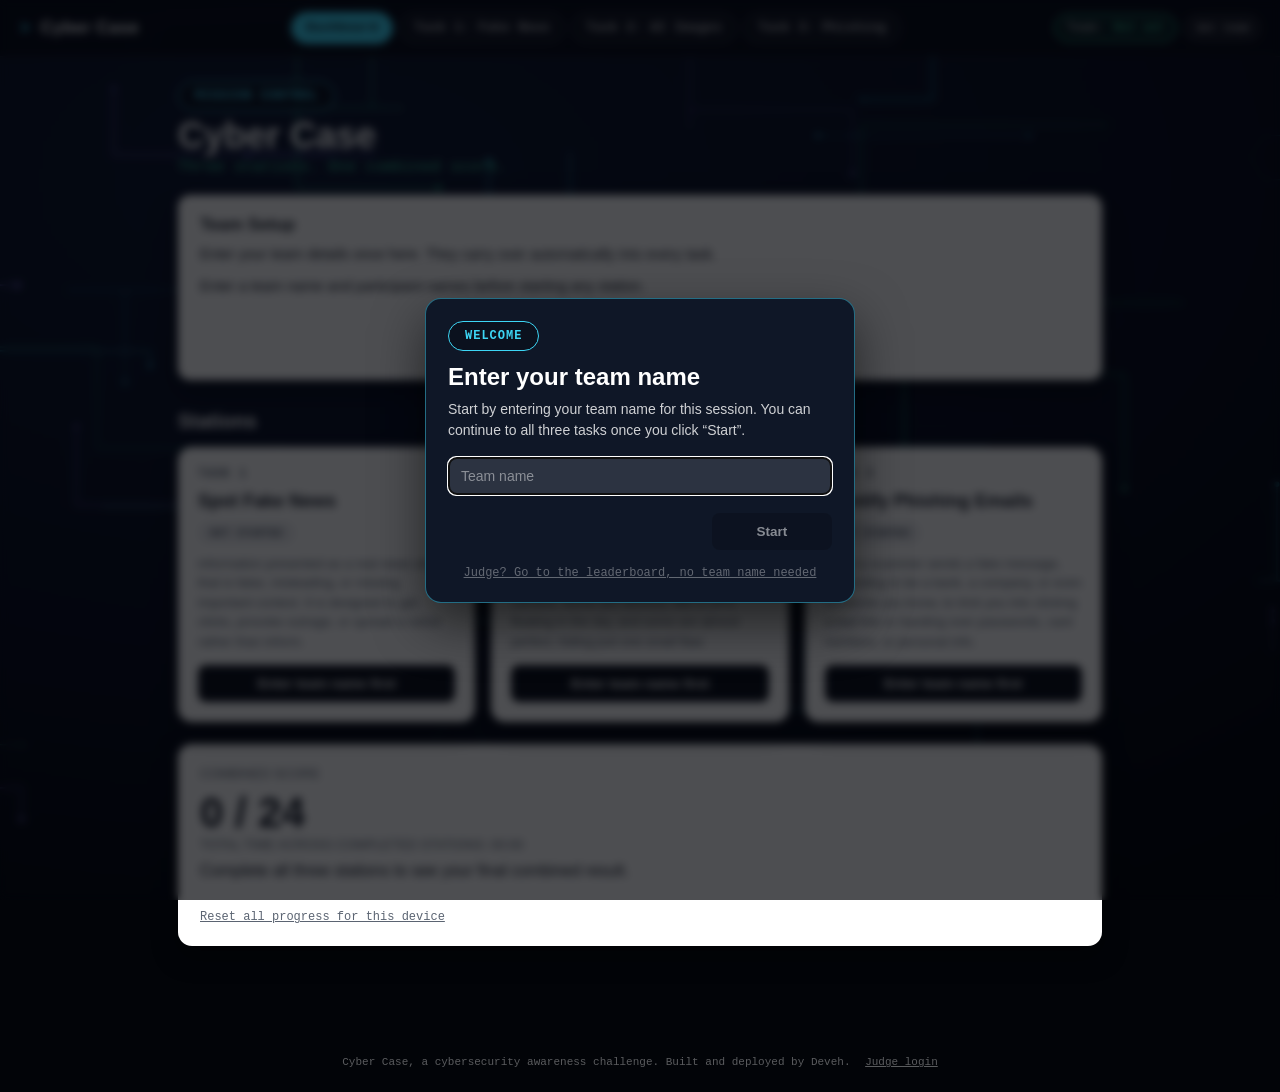
<file: index.html>
<!DOCTYPE html>
<html lang="en">
<head>
<meta charset="UTF-8" />
<meta name="viewport" content="width=device-width, initial-scale=1.0" />
<title>Cyber Case</title>
<link rel="stylesheet" href="css/style.css" />
</head>
<body>
  <nav class="navbar" id="navbar"></nav>

  <div class="wrap">
    <section class="view" id="view-dashboard"></section>
    <section class="view" id="view-fakenews"></section>
    <section class="view" id="view-aiimages"></section>
    <section class="view" id="view-phishing"></section>
  </div>

  <div class="welcome-modal-backdrop" id="welcomeModalBackdrop" hidden>
    <div class="welcome-modal" role="dialog" aria-modal="true" aria-labelledby="welcomeModalTitle">
      <div class="welcome-modal-header">
        <span class="chip">WELCOME</span>
      </div>
      <h2 id="welcomeModalTitle">Enter your team name</h2>
      <p>Start by entering your team name for this session. You can continue to all three tasks once you click “Start”.</p>
      <input class="team-input modal-input" id="welcomeTeamNameInput" placeholder="Team name" maxlength="60" />
      <div class="modal-actions">
        <button class="task-btn modal-start-btn" id="welcomeStartBtn">Start</button>
      </div>
      <a class="footer-admin-link modal-admin-link" href="admin.html">Judge? Go to the leaderboard, no team name needed</a>
    </div>
  </div>

  <footer class="app-footer">Cyber Case, a cybersecurity awareness challenge. Built and deployed by Deveh. <a class="footer-admin-link" href="admin.html">Judge login</a></footer>

  <script src="js/data.js"></script>
  <script src="js/config.js"></script>
  <script src="js/sync.js"></script>
  <script src="js/app.js"></script>
</body>
</html>
</file>
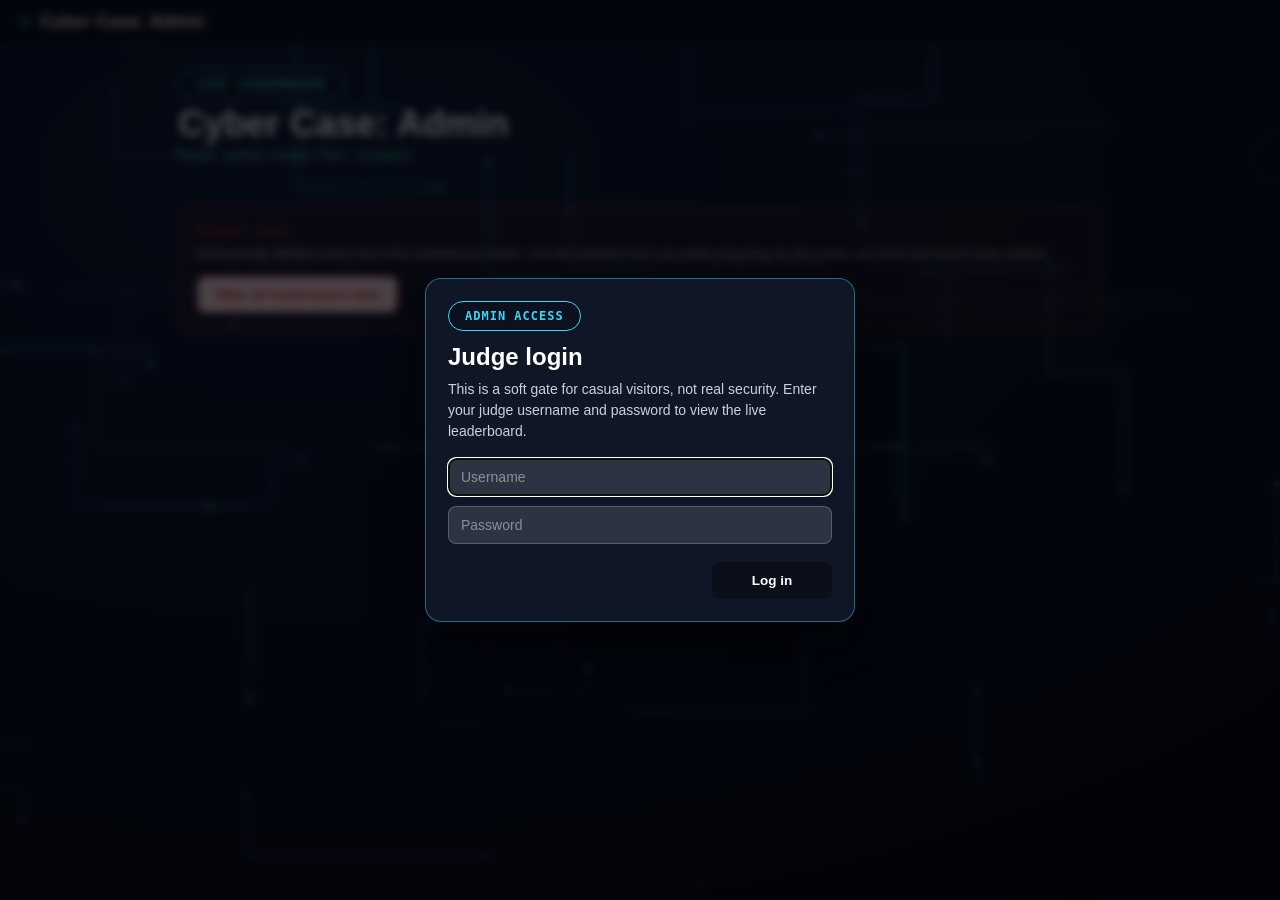
<file: admin.html>
<!DOCTYPE html>
<html lang="en">
<head>
<meta charset="UTF-8" />
<meta name="viewport" content="width=device-width, initial-scale=1.0" />
<title>Cyber Case: Admin</title>
<link rel="stylesheet" href="css/style.css" />
</head>
<body>
  <nav class="navbar" id="navbar">
    <div class="brand"><span class="dot">&gt;</span> Cyber Case: Admin</div>
  </nav>

  <div class="wrap">
    <section class="view active" id="view-admin">
      <div class="chip">LIVE LEADERBOARD</div>
      <h1>Cyber Case: Admin</h1>
      <div class="subtitle">Read only view for judges</div>
      <div class="admin-status-row">
        <span class="admin-updated" id="loggedInAs"></span>
        <span class="admin-updated">
          <span id="lastUpdated"></span>
          <span class="connection-warning" id="connectionWarning" hidden>Having trouble reaching the leaderboard, retrying...</span>
        </span>
      </div>
      <div id="leaderboardRegion"></div>

      <div class="danger-zone">
        <div class="danger-zone-title">Danger zone</div>
        <p class="danger-zone-desc">Permanently deletes every row in the leaderboard sheet. Use this between test runs while preparing for the event, not once real teams have started.</p>
        <button class="wipe-btn" id="wipeAllBtn">Wipe all leaderboard data</button>
        <span class="admin-updated" id="wipeStatus"></span>
      </div>
    </section>
  </div>

  <!-- This login check is NOT real security. It is a soft gate to keep
       casual visitors from opening the leaderboard by accident, nothing
       more. This is a static site with no server to enforce anything, and
       the accounts themselves live in plain text in js/admin-config.js for
       anyone who views source on this page. Do not use this page to show
       or protect anything sensitive. -->
  <div class="welcome-modal-backdrop" id="accessModalBackdrop">
    <div class="welcome-modal" role="dialog" aria-modal="true" aria-labelledby="accessModalTitle">
      <div class="welcome-modal-header"><span class="chip">ADMIN ACCESS</span></div>
      <h2 id="accessModalTitle">Judge login</h2>
      <p>This is a soft gate for casual visitors, not real security. Enter your judge username and password to view the live leaderboard.</p>
      <input class="team-input modal-input" id="accessUsernameInput" placeholder="Username" style="margin-bottom: 10px;" />
      <input class="team-input modal-input" id="accessPasswordInput" type="password" placeholder="Password" />
      <div class="modal-actions">
        <button class="task-btn modal-start-btn" id="accessStartBtn">Log in</button>
      </div>
      <p class="access-error" id="accessError" hidden>Incorrect username or password, try again.</p>
    </div>
  </div>

  <footer class="app-footer">Cyber Case: Admin, read only leaderboard for judges. Built and deployed by Deveh.</footer>

  <script src="js/config.js"></script>
  <script src="js/admin-config.js"></script>
  <script src="js/admin.js"></script>
</body>
</html>
</file>
<file: css/style.css>
:root {
  --cyan: #3DD6F5;
  --green: #39E0A4;
  --purple: #8B7CF6;
  --ink: #0B0F1A;
  --white: #FFFFFF;
  --dark-txt: #1A1F2B;
  --muted: #5B6472;
  --good-bg: #D4EDDA;
  --good-txt: #1E7A46;
  --bad-bg: #F8D7DA;
  --bad-txt: #B3261E;
  --maxw: 960px;
}

* { box-sizing: border-box; }
html, body { margin: 0; padding: 0; }
body {
  font-family: -apple-system, "Segoe UI", Roboto, Arial, sans-serif;
  color: var(--white);
  background: #020408 url("../images/circuit-bg.svg") center / cover no-repeat fixed;
  min-height: 100vh;
}

a { color: inherit; }

/* ---------- Top navigation ---------- */
.navbar {
  position: sticky;
  top: 0;
  z-index: 50;
  display: flex;
  align-items: center;
  justify-content: space-between;
  gap: 12px;
  padding: 12px 20px;
  background: rgba(6, 10, 20, 0.85);
  backdrop-filter: blur(8px);
  border-bottom: 1px solid rgba(255, 255, 255, 0.08);
  flex-wrap: wrap;
}
.brand {
  display: flex;
  align-items: center;
  gap: 10px;
  font-weight: 800;
  font-size: 17px;
  letter-spacing: 0.5px;
  white-space: nowrap;
}
.brand .dot { color: var(--cyan); }
.navlinks {
  display: flex;
  gap: 6px;
  flex-wrap: wrap;
  overflow-x: auto;
}
.navlink {
  font-family: ui-monospace, Consolas, monospace;
  font-size: 12.5px;
  font-weight: 700;
  letter-spacing: 0.5px;
  padding: 8px 14px;
  border-radius: 999px;
  border: 1px solid rgba(255, 255, 255, 0.15);
  background: rgba(255, 255, 255, 0.04);
  color: rgba(255, 255, 255, 0.75);
  text-decoration: none;
  white-space: nowrap;
  cursor: pointer;
  transition: all 0.15s ease;
}
.navlink:hover { border-color: var(--cyan); color: var(--white); }
.navlink.active { background: var(--cyan); color: var(--ink); border-color: var(--cyan); }
.navlink .done-mark { margin-left: 6px; color: var(--green); }
.navlink.active .done-mark { color: var(--ink); }

.team-pill-wrap {
  display: flex;
  align-items: center;
  gap: 8px;
  flex-wrap: wrap;
}
.team-pill {
  font-family: ui-monospace, Consolas, monospace;
  font-size: 12px;
  color: var(--green);
  background: rgba(57, 224, 164, 0.1);
  border: 1px solid var(--green);
  border-radius: 999px;
  padding: 6px 12px;
  white-space: nowrap;
}
.team-pill-label {
  color: var(--white);
  opacity: 0.82;
  margin-right: 4px;
}
.team-pill-btn {
  border: 1px solid rgba(255, 255, 255, 0.22);
  background: rgba(255, 255, 255, 0.06);
  color: var(--white);
  border-radius: 999px;
  padding: 6px 10px;
  cursor: pointer;
  font-family: ui-monospace, Consolas, monospace;
  font-size: 11px;
}
.team-pill-btn:hover { border-color: var(--cyan); color: var(--cyan); }

/* ---------- Layout ---------- */
.wrap {
  max-width: var(--maxw);
  margin: 0 auto;
  padding: 24px 18px 90px;
}
.view { display: none; }
.view.active { display: block; }

h1 { font-size: clamp(24px, 5vw, 36px); margin: 4px 0 2px; font-weight: 800; }
.subtitle {
  font-family: ui-monospace, Consolas, monospace;
  color: var(--green);
  font-size: clamp(12px, 2.4vw, 14px);
  letter-spacing: 1px;
  margin-bottom: 20px;
}

.chip {
  display: inline-block;
  padding: 7px 16px;
  border-radius: 999px;
  background: rgba(11, 15, 26, 0.7);
  border: 1px solid var(--cyan);
  color: var(--cyan);
  font-family: ui-monospace, Consolas, monospace;
  font-size: 12px;
  font-weight: 700;
  letter-spacing: 1px;
}

.card {
  background: var(--white);
  color: var(--dark-txt);
  border-radius: 12px;
  padding: 20px 22px;
  box-shadow: 0 10px 30px rgba(0, 0, 0, 0.45);
  margin-bottom: 18px;
}
.card h2 { font-size: 17px; margin: 0 0 8px; }
.card p { font-size: 14.5px; line-height: 1.55; margin: 0; }
.term { font-family: ui-monospace, Consolas, monospace; font-weight: 700; }

/* ---------- How it works cards ---------- */
.how-grid {
  display: flex;
  flex-wrap: wrap;
  gap: 14px;
  margin-bottom: 24px;
}
.how-card {
  background: var(--white);
  color: var(--dark-txt);
  border-radius: 12px;
  padding: 18px;
  box-shadow: 0 8px 22px rgba(0, 0, 0, 0.4);
  flex: 1 1 220px;
}
.how-icon { font-size: 26px; margin-bottom: 8px; }
.how-t { font-weight: 700; font-size: 14.5px; margin-bottom: 6px; }
.how-d { font-size: 12.5px; color: var(--muted); line-height: 1.5; }

/* ---------- Team form ---------- */
.team-input {
  width: 100%;
  padding: 10px 12px;
  border-radius: 8px;
  border: 1px solid rgba(255, 255, 255, 0.25);
  background: rgba(255, 255, 255, 0.06);
  color: var(--white);
  font-size: 14px;
}
.team-input::placeholder { color: rgba(255, 255, 255, 0.45); }
.team-row {
  display: flex;
  flex-wrap: wrap;
  gap: 10px;
  margin-bottom: 10px;
}
.team-row .team-input { flex: 1 1 220px; }

/* ---------- Welcome modal ---------- */
.welcome-modal-backdrop {
  position: fixed;
  inset: 0;
  z-index: 100;
  display: flex;
  align-items: center;
  justify-content: center;
  padding: 18px;
  background: rgba(2, 4, 8, 0.7);
  backdrop-filter: blur(4px);
}
.welcome-modal {
  width: min(100%, 430px);
  background: #0f1727;
  border: 1px solid rgba(61, 214, 245, 0.45);
  border-radius: 16px;
  box-shadow: 0 20px 50px rgba(0, 0, 0, 0.55);
  padding: 22px;
  color: var(--white);
}
.welcome-modal-header { margin-bottom: 12px; }
.welcome-modal h2 { margin: 0 0 8px; font-size: 24px; }
.welcome-modal p { margin: 0 0 16px; color: rgba(255, 255, 255, 0.8); font-size: 14px; line-height: 1.5; }
.modal-input { background: rgba(255, 255, 255, 0.12); border-color: rgba(255, 255, 255, 0.22); color: var(--white); }
.modal-actions { display: flex; justify-content: flex-end; margin-top: 14px; }
.modal-start-btn { min-width: 120px; }
.modal-start-btn:disabled { opacity: 0.5; cursor: not-allowed; }

/* ---------- Dashboard ---------- */
.section-title { font-size: 20px; font-weight: 800; margin: 30px 0 14px; }
.task-grid {
  display: flex;
  flex-wrap: wrap;
  gap: 16px;
}
.task-card {
  background: var(--white);
  color: var(--dark-txt);
  border-radius: 14px;
  padding: 20px;
  box-shadow: 0 10px 26px rgba(0, 0, 0, 0.4);
  display: flex;
  flex-direction: column;
  gap: 10px;
  flex: 1 1 260px;
}
.task-card .num {
  font-family: ui-monospace, Consolas, monospace;
  font-size: 12px;
  font-weight: 700;
  color: var(--muted);
  letter-spacing: 1px;
}
.task-card h3 { margin: 0; font-size: 18px; }
.task-card .desc { font-size: 13px; color: var(--muted); line-height: 1.5; flex-grow: 1; }
.status-badge {
  align-self: flex-start;
  font-family: ui-monospace, Consolas, monospace;
  font-size: 11px;
  font-weight: 700;
  padding: 5px 12px;
  border-radius: 999px;
}
.status-badge.notstarted { background: #EEEFF2; color: var(--muted); }
.status-badge.progress { background: #FFF3CD; color: #8A6D1E; }
.status-badge.complete { background: var(--good-bg); color: var(--good-txt); }
.task-btn {
  margin-top: 4px;
  display: inline-block;
  text-align: center;
  padding: 11px;
  border-radius: 8px;
  background: var(--ink);
  color: var(--white);
  font-weight: 700;
  font-size: 13.5px;
  text-decoration: none;
  cursor: pointer;
  border: none;
}
.task-btn:hover { filter: brightness(1.2); }

.overall-card {
  background: var(--white);
  color: var(--dark-txt);
  border-radius: 14px;
  padding: 22px;
  margin-top: 22px;
  box-shadow: 0 10px 26px rgba(0, 0, 0, 0.4);
}
.overall-score { font-size: 42px; font-weight: 900; }
.overall-label { color: var(--muted); font-size: 13px; margin-bottom: 8px; }
.reset-link {
  font-family: ui-monospace, Consolas, monospace;
  font-size: 12px;
  color: var(--muted);
  cursor: pointer;
  text-decoration: underline;
  background: none;
  border: none;
  padding: 0;
  margin-top: 14px;
}

/* ---------- Item cards (task views) ---------- */
.item-card {
  background: rgba(11, 15, 26, 0.55);
  border: 1px solid rgba(255, 255, 255, 0.08);
  border-radius: 14px;
  padding: 16px;
  margin-bottom: 20px;
}
.item-head { margin-bottom: 10px; }
.item-num {
  font-family: ui-monospace, Consolas, monospace;
  font-size: 12px;
  color: var(--cyan);
  font-weight: 700;
  letter-spacing: 1px;
}
.mock {
  background: var(--white);
  color: var(--dark-txt);
  border-radius: 10px;
  padding: 16px 18px;
  margin-bottom: 12px;
}
.mock.image { padding: 0; overflow: hidden; line-height: 0; text-align: center; background: #10141F; }
.item-image { width: 100%; height: auto; display: block; border-radius: 10px; max-height: 640px; object-fit: contain; margin: 0 auto; }

.field-row { display: flex; gap: 10px; font-size: 13px; margin-bottom: 5px; flex-wrap: wrap; }
.field-label {
  font-family: ui-monospace, Consolas, monospace;
  font-weight: 700;
  color: var(--muted);
  min-width: 70px;
}
.field-value { color: var(--dark-txt); word-break: break-word; }
.divider { border-top: 1px solid #E3E5E9; margin: 10px 0; }
.mock-body p { font-size: 13.5px; line-height: 1.55; margin: 0 0 8px; }
.mock-body p:last-child { margin-bottom: 0; }

.verdict-row { display: flex; gap: 10px; margin-bottom: 10px; flex-wrap: wrap; }
.verdict-btn {
  flex: 1;
  min-width: 120px;
  padding: 11px;
  border-radius: 8px;
  border: 2px solid rgba(255, 255, 255, 0.2);
  background: rgba(255, 255, 255, 0.04);
  color: var(--white);
  font-weight: 700;
  font-size: 13.5px;
  letter-spacing: 0.5px;
  cursor: pointer;
  transition: all 0.15s ease;
}
.verdict-btn:hover { border-color: var(--cyan); }
.verdict-btn.selected.good { background: var(--good-bg); color: var(--good-txt); border-color: var(--good-txt); }
.verdict-btn.selected.bad { background: var(--bad-bg); color: var(--bad-txt); border-color: var(--bad-txt); }

.evidence {
  width: 100%;
  min-height: 56px;
  border-radius: 8px;
  border: 1px solid rgba(255, 255, 255, 0.2);
  background: rgba(255, 255, 255, 0.05);
  color: var(--white);
  font-size: 13px;
  padding: 10px 12px;
  resize: vertical;
  font-family: inherit;
}
.evidence::placeholder { color: rgba(255, 255, 255, 0.4); }

.result-line {
  margin-top: 10px;
  font-size: 13.5px;
  font-weight: 700;
  display: none;
  padding: 10px 12px;
  border-radius: 8px;
}
.result-line.show { display: block; }
.result-line.correct { background: var(--good-bg); color: var(--good-txt); }
.result-line.incorrect { background: var(--bad-bg); color: var(--bad-txt); }

.submit-bar { position: sticky; bottom: 16px; display: flex; justify-content: center; margin-top: 10px; z-index: 5; }
.submit-btn {
  background: var(--cyan);
  color: var(--ink);
  border: none;
  padding: 14px 42px;
  border-radius: 999px;
  font-weight: 800;
  font-size: 15px;
  letter-spacing: 0.5px;
  cursor: pointer;
  box-shadow: 0 10px 30px rgba(61, 214, 245, 0.4);
}
.submit-btn:hover { filter: brightness(1.08); }
.submit-btn:disabled { opacity: 0.5; cursor: not-allowed; }

.results-card {
  background: var(--white);
  color: var(--dark-txt);
  border-radius: 14px;
  padding: 24px;
  margin-top: 24px;
  display: none;
}
.results-card.show { display: block; }
.score-big { font-size: 40px; font-weight: 900; }
.score-label { color: var(--muted); font-size: 13px; margin-bottom: 14px; }
.summary-box {
  width: 100%;
  min-height: 130px;
  font-family: ui-monospace, Consolas, monospace;
  font-size: 12px;
  border-radius: 8px;
  border: 1px solid #D9DCE1;
  padding: 10px;
  margin-top: 10px;
  color: var(--dark-txt);
}

.topbar-inline {
  display: flex;
  justify-content: space-between;
  align-items: center;
  flex-wrap: wrap;
  gap: 10px;
  margin-bottom: 18px;
}
.timer {
  font-family: ui-monospace, Consolas, monospace;
  font-size: 14px;
  color: var(--green);
  background: rgba(11, 15, 26, 0.7);
  border: 1px solid var(--green);
  border-radius: 999px;
  padding: 7px 16px;
}

footer.app-footer {
  text-align: center;
  font-family: ui-monospace, Consolas, monospace;
  font-size: 11px;
  color: rgba(255, 255, 255, 0.35);
  padding: 20px;
}
.footer-admin-link {
  margin-left: 8px;
  color: rgba(255, 255, 255, 0.35);
  text-decoration: underline;
}
.footer-admin-link:hover { color: var(--cyan); }
.modal-admin-link {
  display: block;
  margin: 16px 0 0;
  text-align: center;
  font-family: ui-monospace, Consolas, monospace;
  font-size: 12px;
}

@media (max-width: 420px) {
  .navlink { font-size: 11px; padding: 7px 10px; }
  .brand { font-size: 15px; }
}

/* ---------- Leaderboard sync status (dashboard) ---------- */
.sync-status {
  margin-top: 10px;
  display: flex;
  align-items: center;
  gap: 10px;
  flex-wrap: wrap;
  font-family: ui-monospace, Consolas, monospace;
  font-size: 12px;
  font-weight: 700;
}
.sync-status.synced { color: var(--good-txt); }
.sync-status.unsynced { color: var(--muted); }
.sync-retry-btn {
  font-family: ui-monospace, Consolas, monospace;
  font-size: 11px;
  font-weight: 700;
  padding: 5px 12px;
  border-radius: 999px;
  border: 1px solid var(--muted);
  background: none;
  color: var(--muted);
  cursor: pointer;
}
.sync-retry-btn:hover { border-color: var(--cyan); color: var(--cyan); }

/* ---------- Admin leaderboard (admin.html) ---------- */
.admin-status-row {
  display: flex;
  justify-content: space-between;
  flex-wrap: wrap;
  gap: 8px;
  margin: -6px 0 14px;
}
.admin-updated {
  font-family: ui-monospace, Consolas, monospace;
  font-size: 12px;
  color: var(--white);
  opacity: 0.6;
}
.connection-warning {
  margin-left: 8px;
  color: #FFF3CD;
  opacity: 1;
}
.leaderboard-table {
  width: 100%;
  border-collapse: collapse;
  font-size: 13.5px;
}
.leaderboard-table th {
  text-align: left;
  font-family: ui-monospace, Consolas, monospace;
  font-size: 11px;
  letter-spacing: 0.5px;
  color: var(--muted);
  padding: 8px 10px;
  border-bottom: 1px solid #E3E5E9;
}
.leaderboard-table td {
  padding: 10px;
  border-bottom: 1px solid #E3E5E9;
  vertical-align: top;
}
.leaderboard-table tr:last-child td { border-bottom: none; }
.rank-cell {
  font-family: ui-monospace, Consolas, monospace;
  font-weight: 800;
  color: var(--purple);
}
.expand-btn {
  font-family: ui-monospace, Consolas, monospace;
  font-size: 11px;
  font-weight: 700;
  padding: 5px 12px;
  border-radius: 999px;
  border: 1px solid rgba(0, 0, 0, 0.2);
  background: none;
  color: var(--muted);
  cursor: pointer;
}
.expand-btn:hover { border-color: var(--cyan); color: var(--dark-txt); }
.detail-row td { background: #F6F7F9; }
.detail-grid {
  display: flex;
  flex-wrap: wrap;
  gap: 6px 24px;
  font-size: 12.5px;
}
.detail-label {
  font-family: ui-monospace, Consolas, monospace;
  font-weight: 700;
  color: var(--muted);
  margin-right: 4px;
}
.access-error {
  color: var(--bad-txt);
  font-size: 13px;
  margin: 10px 0 0;
}
.danger-zone {
  margin-top: 30px;
  padding: 16px 18px;
  border: 1px solid var(--bad-txt);
  border-radius: 12px;
  background: rgba(179, 38, 30, 0.08);
}
.danger-zone-title {
  font-family: ui-monospace, Consolas, monospace;
  font-size: 12px;
  font-weight: 700;
  letter-spacing: 1px;
  color: var(--bad-txt);
  margin-bottom: 6px;
}
.danger-zone-desc {
  font-size: 13px;
  color: rgba(255, 255, 255, 0.7);
  line-height: 1.5;
  margin: 0 0 12px;
}
.wipe-btn {
  background: var(--bad-bg);
  color: var(--bad-txt);
  border: 1px solid var(--bad-txt);
  border-radius: 8px;
  padding: 10px 18px;
  font-weight: 700;
  font-size: 13.5px;
  cursor: pointer;
}
.wipe-btn:hover { filter: brightness(0.95); }
.wipe-btn:disabled { opacity: 0.5; cursor: not-allowed; }
.danger-zone .admin-updated { margin-left: 10px; }

.chart-card { padding-bottom: 8px; }
.chart-title { font-size: 15px; margin: 0 0 16px; }
.bar-chart {
  display: flex;
  flex-direction: column;
  gap: 12px;
}
.bar-row {
  display: grid;
  grid-template-columns: minmax(90px, 160px) 1fr 42px;
  align-items: center;
  gap: 10px;
}
.bar-label {
  font-family: ui-monospace, Consolas, monospace;
  font-size: 12.5px;
  color: var(--dark-txt);
  white-space: nowrap;
  overflow: hidden;
  text-overflow: ellipsis;
}
.bar-track {
  background: #EEEFF2;
  border-radius: 4px;
  height: 16px;
  overflow: hidden;
}
.bar-fill {
  background: var(--cyan);
  height: 100%;
  border-radius: 4px;
  transition: width 0.3s ease;
}
.bar-row:hover .bar-fill { filter: brightness(1.15); }
.bar-value {
  font-family: ui-monospace, Consolas, monospace;
  font-weight: 700;
  font-size: 12.5px;
  color: var(--dark-txt);
  text-align: right;
}
@media (max-width: 480px) {
  .bar-row { grid-template-columns: 76px 1fr 36px; }
  .bar-label { font-size: 11px; }
}
</file>
